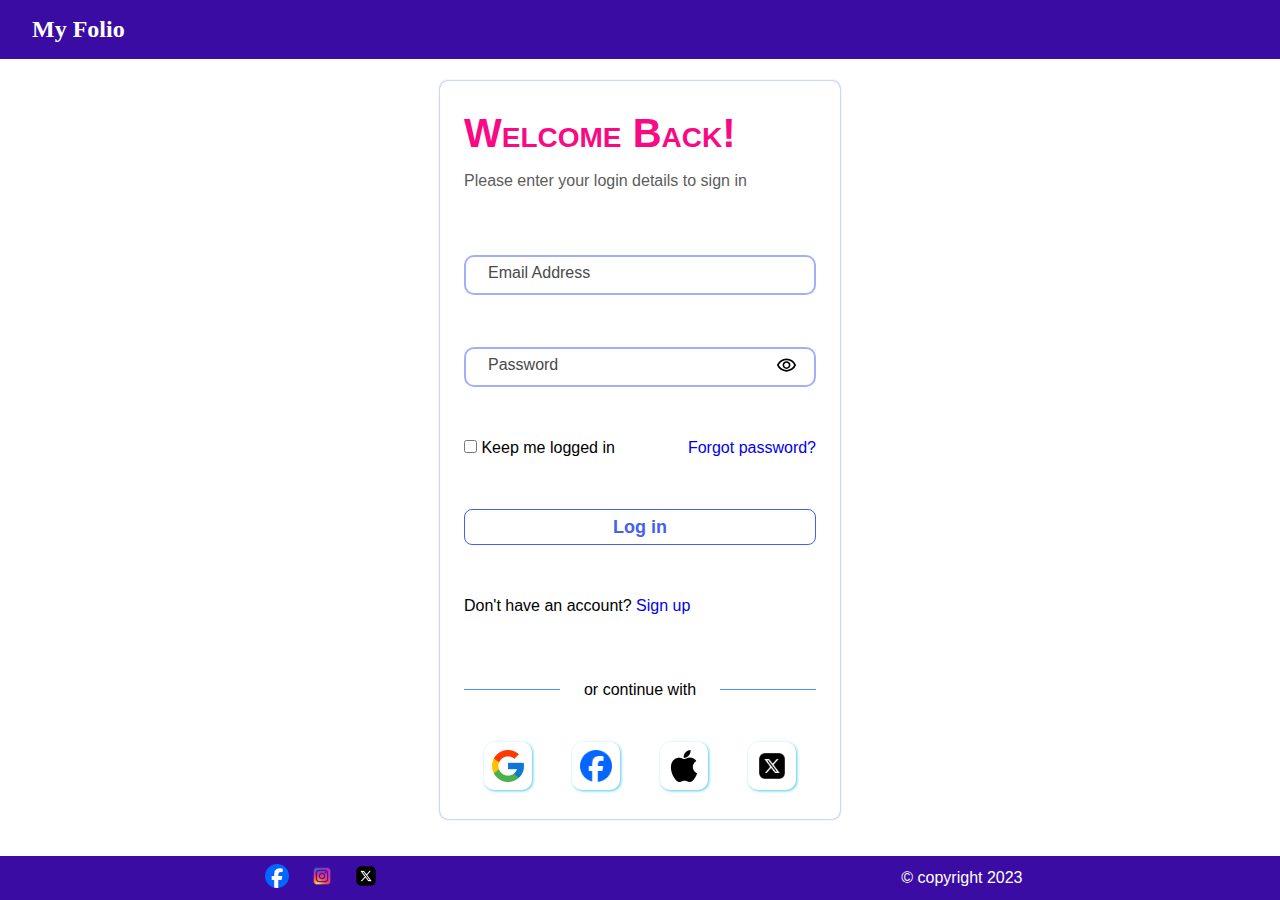
<file: index.html>
<!DOCTYPE html>
<html lang="en">

<head>
    <meta charset="UTF-8">
    <meta name="viewport" content="width=device-width, initial-scale=1.0">
    <title>Assignment_4</title>
    <link rel="stylesheet" href="style.css">
    <link rel="stylesheet" href="navbar.css">
    <link rel="stylesheet" href="footer.css">
<link rel="stylesheet" href="validation/validation.css">
   
</head>

<body>
    <div class="navbar">
        <h1>My Folio</h1>
       
        <div class="user" id="user" onclick="LogOut()">
            
        </div>
    </div>

    <div id="errorContainer" class="error-container">
        <div class="error-message" id="errorMessages"></div>
        <button onclick="closeErrorContainer()">Close</button>
      </div>
      

    <!-- Welcome Page -->
    <div class="container" id="container">

        <!-- left image wallpaper -->
        <div class="wallpaper">
            <img src="images/wallpaper.png" alt="wallpaper-image">
        </div>

        <!-- Right Login Section -->

        <div class="login-container">
            <div>
                <h1>Welcome Back!</h1>
                <p class="login-paragraph">Please enter your login details to sign in</p>
            </div>

            <!-- Input section -->
            <div class="login-section">
                <div class="input-box">
                    <input type="email" name="email" id="email" required>
                    <span>Email Address</span>
                </div>
                <div class="input-box">
                    <input type="password" name="password" id="password" required>
                    <span>Password</span>
                    <div class="show-hide">
                        <img src="images/eye-open.svg" alt="" class="showhide" id="showhide">

                    </div>
                </div>

                <div class="remember-forgot">
                    <label><input type="checkbox" name="remember" id="remember"> Keep me logged in</label>
                    <a href="#">Forgot password?</a>
                </div>

                <button onclick="validateLogin()">Log in</button>

                <div class="signup-link">
                    <p>Don't have an account?</p>
                    <a href="signup/signup.html">Sign up</a>
                </div>
            </div>

            <div class="continue-with">
                <p>or continue with</p>
            </div>

            <!-- Other login icons -->
            <div class="continue-with-icons">
                <img src="images/google.png" alt="">
                <img src="images/Facebook.png" alt="">
                <img src="images/apple.png" alt="">
                <img src="images/twitter.png" alt="">
            </div>
        </div>
        <!-- //End of Login section -->
    </div>

    <footer>
        <div class="social-icons">
            <img src="/images/Facebook.png" alt="facebook">
            <img src="/images/instagram.png" alt="instagram">
            <img src="/images/twitter.png" alt="twitter">
        </div>
        <div class="copyright">
            &copy; copyright 2023
        </div>
    </footer>

    <script src="validation/validateLogin.js"></script>
    <script src="script.js"></script>
</body>

</html>
</file>
<file: style.css>
* {
    margin: 0;
    padding: 0;
    box-sizing: border-box;
}

@import url('https://fonts.googleapis.com/css2?family=Poppins:ital,wght@0,100;0,200;0,300;0,400;0,500;0,600;0,700;0,800;0,900;1,100;1,200;1,300;1,400;1,500;1,600;1,700;1,800;1,900&display=swap');

/* body */
body {
    width: 100%;
    font-family: 'Poppins', sans-serif;
    /* overflow: hidden; */
}

/* main-container */
.container {
    width: 100%;
    height: 100vh;
    display: flex;
    flex-wrap: wrap;
    align-items: center;
    justify-content: center;
    gap: 4em;
}

/* login-right-side */
.login-container {
    width: 25em;
    height: 82vh;
    display: flex;
    flex-direction: column;
    justify-content: space-around;
    gap: 2em;
    padding: 1.5em;
    border-radius: 8px;
    box-shadow:  0px 0px 2px #4361EE;
}

.login-container h1 {
    font-size: 2.5em;
    font-variant: small-caps;
    color: rgb(248, 10, 133);
}


.login-paragraph {
    color: rgb(92, 92, 92);
    font-size: medium;
    font-weight: 100;
    margin-top: 1em;
}

.login-section {
    height: 45vh;
    display: flex;
    flex-direction: column;
    justify-content: space-around;
    gap: 0.5em;
}

.input-box {
    position: relative;
}

.input-box input {
    position: relative;
    width: 100%;
    height: 3em;
    outline: none;
    padding: 0 20px;
    border-radius: 10px;
    background: transparent;
    border: 2px solid #4362ee7e;
    z-index: 1111;
}

.input-box span {
    position: absolute;
    top: 0.6em;
    left: 1.5em;
    color: rgb(73, 73, 73);
    transition: 0.3s ease;
    background-color: white;
}

.input-box input:focus,
.input-box input:valid {
    border: 2px solid #3A0CA3;
}

.input-box input:focus~span,
.input-box input:valid~span {
    padding: 0 5px;
    transform: translate(-1em, -1.2em) scale(0.8);
    z-index: 1111;
}

.show-hide {
    position: absolute;
    top: 0.5em;
    right: 2.5em;
}


.show-hide img {
    width: 1.3em;
    cursor: pointer;
}

.showhide {
    position: absolute;
    z-index: 1111;
}


.remember-forgot {
    display: flex;
    flex-wrap: wrap;
    align-items: center;
    justify-content: space-between;
}

.remember-forgot input,
label,
a {
    cursor: default;
    /* pointer-events: none; */
    text-decoration: none;
    user-select: none;
}

.login-container button {
    height: 2em;
    border: none;
    border-radius: 8px;
    color: #4361EE;
    background-color: #ffffff;
    border: 1px solid #4361EE;
    font-size: large;
    font-weight: 700;
    transition: all 0.4s;
}

.login-container button:hover {
    cursor: pointer;
    background-color: #3F37C9;
    color: #ffffff;
    /* font-size: larger; */
}


.signup-link p {
    display: inline;
}

.signup-link a {
    cursor: pointer;
}

.continue-with {
    text-align: center;
    display: grid;
    grid-template-columns: 1fr 1.5fr 1fr;
    align-items: center;
    column-gap: 0.5em;
}

.continue-with::before,
.continue-with::after {
    content: "";
    height: 1px;
    background-color: #4895EF;
    display: block;
}

.continue-with-icons {
    width: 100%;
    display: flex;
    flex-direction: row;
    align-items: center;
    justify-content: space-around;
}

.continue-with-icons img {

    width: 3em;
    /* border: 1px solid; */
    padding: 0.5em;
    box-shadow: 1px 1px 3px #4CC9F0;
    border-radius: 10px;
}

@media only screen and (max-width:1300px) {
    .wallpaper {
        display: none;
    }


}

@media only screen and (max-width:400px) {

    .continue-with::after,
    .continue-with::before {

        display: none;
    }

    .continue-with {
        display: inline;
    }
}
</file>
<file: navbar.css>
* {
    margin: 0;
    padding: 0;
    box-sizing: border-box;
}

@import url('https://fonts.googleapis.com/css2?family=Poppins:ital,wght@0,100;0,200;0,300;0,400;0,500;0,600;0,700;0,800;0,900;1,100;1,200;1,300;1,400;1,500;1,600;1,700;1,800;1,900&display=swap');

body {
    font-family: 'Poppins', sans-serif;
    /* background-color: #4CC9F0; */
    /* background-color: rgb(15, 2, 2); */
    width: 100%;

}

.navbar {
    position: fixed;
    top: 0;
    width: 100vw;
    background-color: #3A0CA3;
    color: #ffffff;
    display: flex;
    align-items: center;
    justify-content: space-between;
    padding: 1em 2em;
}

@import url('https://fonts.googleapis.com/css2?family=Black+Ops+One&display=swap');

.navbar h1 {
    font-family: 'Black Ops One';
    font-size: x-large;
    font-weight: 600;
    color: #ffffff;
}



.nav-items {
    width: 15vw;
    list-style: none;
    display: flex;
    justify-content: space-between;
}

.nav-items li a {
    color: #ffffff;
    text-decoration: none;
}

.active {
    padding-bottom: 0.5em;
    border-bottom: 3px solid;
}

/* .material-symbols-outlined {
    font-variation-settings:
        'FILL' 0,
        'wght' 400,
        'GRAD' 0,
        'opsz' 32
} */


.user {
    display: flex;
    align-items: center;
    gap: 10px;
    cursor: pointer;
    user-select: none;
}

.menu {
    display: none;
}

.logout {
    display: none;
    align-items: center;
    gap: 10px;
    cursor: pointer;
    user-select: none;
}


#logout {
    position: fixed;
    color: white;
    background-color: #3A0CA3;
    padding: 1em 2em;
    width: max-content;
    top: 3.5em;
    right: 0;
    z-index: 111;
}


@media only screen and (max-width:1100px) {

    .navbar {
        padding-left: 4em;
    }


    .menu {
        color: white;
        display: inline;
        position: relative;
    }

    #menu-open,
    #menu-close {
        position: fixed;
        top: 0.8em;
        left: 0.6em;
        z-index: 1111;
    }

    #menu-open {
        display: block;
    }

    #menu-close {
        display: none;
    }

    .nav-items {
        background-color: #3A0CA3;
        display: none;
        flex-direction: column;
        gap: 2em;
        position: fixed;
        top: 3em;
        left: 0em;
        padding: 2em 1.5em;
        width: max-content;
        z-index: 1;
    }

    .nav-items li {
        width: fit-content;
    }

}

@media only screen and (max-width:540px) {

    .user p{
        display: none;
    }
    #logout{
        padding: 1em;
    }

}
</file>
<file: footer.css>
footer{
    width: 100%;
    position: fixed;
    bottom: 0;
    background-color: #3A0CA3;
    display: flex;
    align-items: center;
    justify-content: space-around;
}
.social-icons img{
    width: 2.5em;
    padding: 0.5em;
}
.copyright{
    color: white;
}
</file>
<file: validation/validation.css>
.error-container {
    display: none;
    position: fixed;
    top: 50%;
    left: 50%;
    transform: translate(-50%, -50%);
    padding: 20px;
    background-color: #fff;
    border: 2px solid #F72585;
    box-shadow: 0 0 10px #480CA8;
    z-index: 1000;
}

.error-message {
    color: #F72585;
    margin-bottom: 10px;
}

.blur {
    filter: blur(5px);
}

.error-container button {
    border: 1px solid #3F37C9;
    padding: 2px 6px;
    color: #3F37C9;
    background: transparent;
    border-radius: 5px;
    transition: all 0.3s;
}

.error-container button:hover{
    background-color: #480CA8;
    color: white;
    cursor: pointer;
}
</file>
